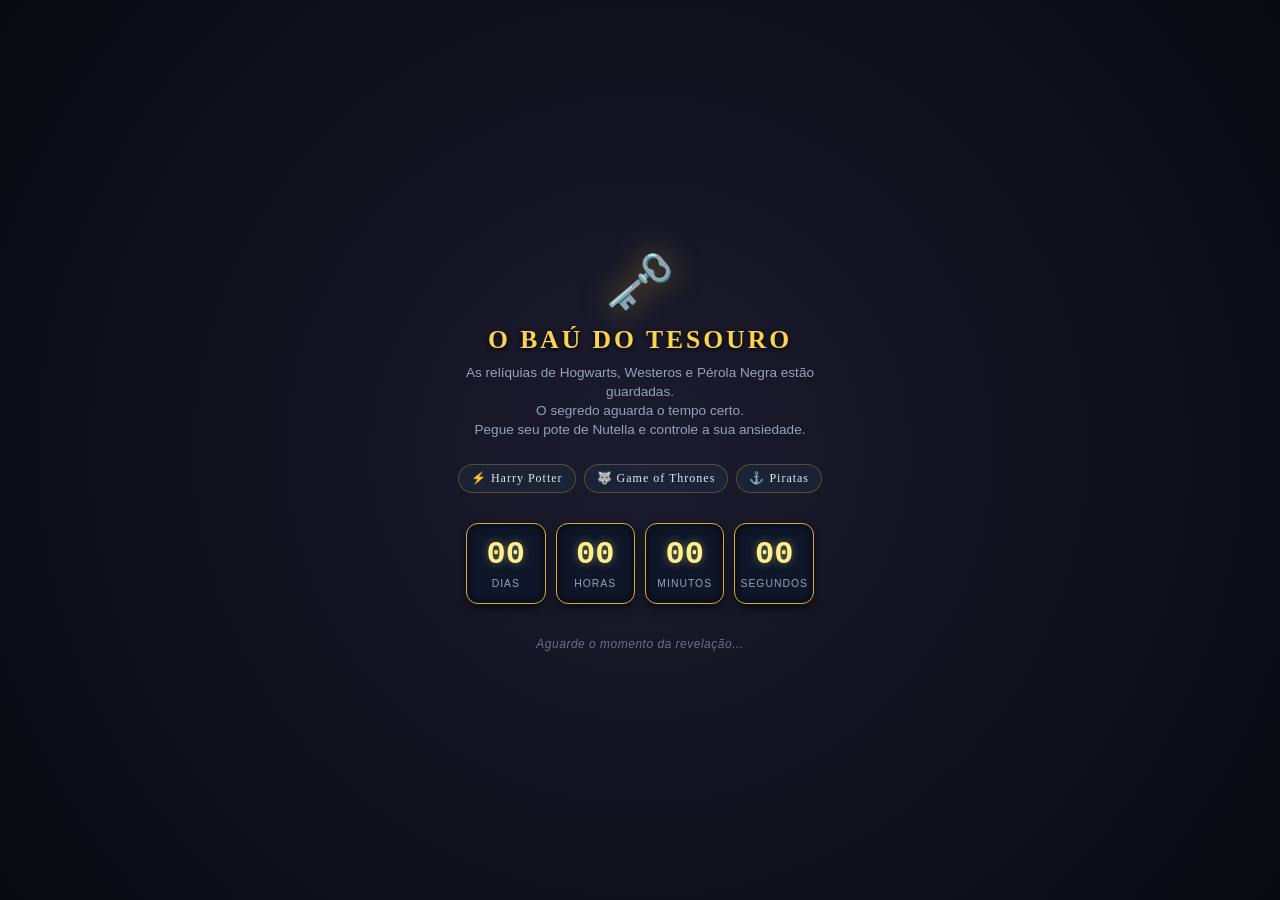
<file: index.html>
<!DOCTYPE html>
<html lang="pt-BR">
<head>
    <meta charset="UTF-8">
    <meta name="viewport" content="width=device-width, initial-scale=1.0">
    <title>O Despertar do Baú | Contagem Regressiva</title>
    <style>
        * {
            margin: 0;
            padding: 0;
            box-sizing: border-box;
            font-family: 'Cinzel', 'Georgia', serif;
        }

        body {
            background: radial-gradient(circle at center, #1b1b2f 0%, #090a0f 100%);
            color: #f3f4f6;
            display: flex;
            justify-content: center;
            align-items: center;
            min-height: 100vh;
            overflow: hidden;
            text-align: center;
            padding: 15px;
        }

        .container {
            max-width: 500px;
            width: 100%;
            padding: 20px;
            display: flex;
            flex-direction: column;
            align-items: center;
            justify-content: center;
        }

        .chest-icon {
            font-size: 3.5rem;
            margin-bottom: 10px;
            filter: drop-shadow(0 0 15px rgba(212, 175, 55, 0.6));
            animation: pulse-glow 3s infinite alternate;
        }

        @keyframes pulse-glow {
            0% { transform: scale(1); filter: drop-shadow(0 0 10px rgba(212, 175, 55, 0.4)); }
            100% { transform: scale(1.05); filter: drop-shadow(0 0 25px rgba(212, 175, 55, 0.9)); }
        }

        h1 {
            font-size: 1.6rem;
            margin-bottom: 8px;
            color: #fcd34d;
            text-transform: uppercase;
            letter-spacing: 3px;
            text-shadow: 0 2px 4px rgba(0,0,0,0.8);
        }

        .subtitle {
            font-size: 0.85rem;
            margin-bottom: 25px;
            color: #94a3b8;
            line-height: 1.4;
            max-width: 400px;
            font-family: 'Segoe UI', Tahoma, sans-serif;
        }

        .badges-grid {
            display: flex;
            justify-content: center;
            gap: 8px;
            margin-bottom: 30px;
            flex-wrap: wrap;
        }

        .badge {
            background: rgba(30, 41, 59, 0.7);
            border: 1px solid rgba(212, 175, 55, 0.3);
            padding: 6px 12px;
            border-radius: 20px;
            font-size: 0.75rem;
            color: #e2e8f0;
            letter-spacing: 1px;
            backdrop-filter: blur(5px);
        }

        .countdown {
            display: grid;
            grid-template-columns: repeat(4, 1fr);
            gap: 10px;
            width: 100%;
            margin-bottom: 25px;
        }

        .time-box {
            background: rgba(15, 23, 42, 0.9);
            border: 1px solid #d4af37;
            padding: 12px 5px;
            border-radius: 12px;
            box-shadow: inset 0 0 10px rgba(0,0,0,0.8), 0 4px 10px rgba(0,0,0,0.5);
        }

        .time-box span {
            display: block;
            font-size: 2rem;
            font-weight: bold;
            color: #fef08a;
            font-family: 'Courier New', Courier, monospace;
            text-shadow: 0 0 8px rgba(254, 240, 138, 0.4);
        }

        .time-box label {
            font-size: 0.65rem;
            color: #94a3b8;
            text-transform: uppercase;
            letter-spacing: 1px;
            font-family: 'Segoe UI', Tahoma, sans-serif;
        }

        /* Estilo do Botão Revelado */
        .reveal-btn {
            display: inline-block;
            background: linear-gradient(135deg, #d4af37 0%, #aa771c 100%);
            color: #090a0f;
            padding: 22px 28px;
            font-size: 1.1rem;
            font-weight: bold;
            text-transform: uppercase;
            letter-spacing: 2px;
            text-decoration: none;
            border-radius: 30px;
            box-shadow: 0 0 20px rgba(212, 175, 55, 0.6);
            transition: all 0.3s ease;
            animation: pulse-btn 2s infinite alternate;
            margin-top: 10px;
        }

        .reveal-btn:hover {
            transform: scale(1.05);
            background: linear-gradient(135deg, #fcd34d 0%, #d4af37 100%);
            box-shadow: 0 0 30px rgba(252, 211, 77, 0.9);
        }

        @keyframes pulse-btn {
            0% { transform: scale(1); }
            100% { transform: scale(1.03); }
        }

        .footer-note {
            margin-top: 8px;
            font-size: 0.75rem;
            color: #64748b;
            font-style: italic;
            font-family: 'Segoe UI', Tahoma, sans-serif;
            letter-spacing: 0.5px;
        }

        @media (max-width: 380px) {
            h1 { font-size: 1.4rem; }
            .time-box span { font-size: 1.6rem; }
            .time-box { padding: 10px 2px; }
        }
    </style>
</head>
<body>

    <div class="container">
        <div class="chest-icon">🗝️</div>
        <h1>O Baú do Tesouro</h1>
        <p class="subtitle">As relíquias de Hogwarts, Westeros e Pérola Negra estão guardadas.
            <br>O segredo aguarda o tempo certo.
            <br>Pegue seu pote de Nutella e controle a sua ansiedade.
        </p>

        <div class="badges-grid">
            <div class="badge">⚡ Harry Potter</div>
            <div class="badge">🐺 Game of Thrones</div>
            <div class="badge">⚓ Piratas</div>
        </div>

        <div id="content-area">
            <div class="countdown" id="countdown">
                <div class="time-box">
                    <span id="days">00</span>
                    <label>Dias</label>
                </div>
                <div class="time-box">
                    <span id="hours">00</span>
                    <label>Horas</label>
                </div>
                <div class="time-box">
                    <span id="minutes">00</span>
                    <label>Minutos</label>
                </div>
                <div class="time-box">
                    <span id="seconds">00</span>
                    <label>Segundos</label>
                </div>
            </div>
        </div>

        <div class="footer-note" id="footer-text">Aguarde o momento da revelação...</div>
    </div>

    <script>
        // DEFINA A DATA E HORA EXATA (Ano, Mês [0-11 onde 8 é Setembro], Dia, Hora, Minuto, Segundo)
        const targetDate = new Date(2026, 8, 7, 0, 0, 0).getTime();

        const countdownInterval = setInterval(() => {
            const now = new Date().getTime();
            const difference = targetDate - now;

            if (difference < 0) {
                clearInterval(countdownInterval);
                
                // Substitui o cronômetro pelo botão de redirecionamento
                document.getElementById("content-area").innerHTML = `
                    <div style="margin-bottom: 15px; font-size: 1.0rem; color: #4ade80; font-weight: bold; text-shadow: 0 0 10px rgba(74,222,128,0.5);">
                        O TEU TEMPO CHEGOU! O BAÚ JÁ PODE SER ABERTO!
                    </div>
                    <a href="menu.html" class="reveal-btn">Abrir o Baú</a>
                `;
                
                document.getElementById("footer-text").innerText = "Todas as barreiras foram rompidas.";
                return;
            }

            const days = Math.floor(difference / (1000 * 60 * 60 * 24));
            const hours = Math.floor((difference % (1000 * 60 * 60 * 24)) / (1000 * 60 * 60));
            const minutes = Math.floor((difference % (1000 * 60 * 60)) / (1000 * 60));
            const seconds = Math.floor((difference % (1000 * 60)) / 1000);

            document.getElementById("days").innerText = String(days).padStart(2, '0');
            document.getElementById("hours").innerText = String(hours).padStart(2, '0');
            document.getElementById("minutes").innerText = String(minutes).padStart(2, '0');
            document.getElementById("seconds").innerText = String(seconds).padStart(2, '0');
        }, 1000);
    </script>
</body>
</html>
</file>
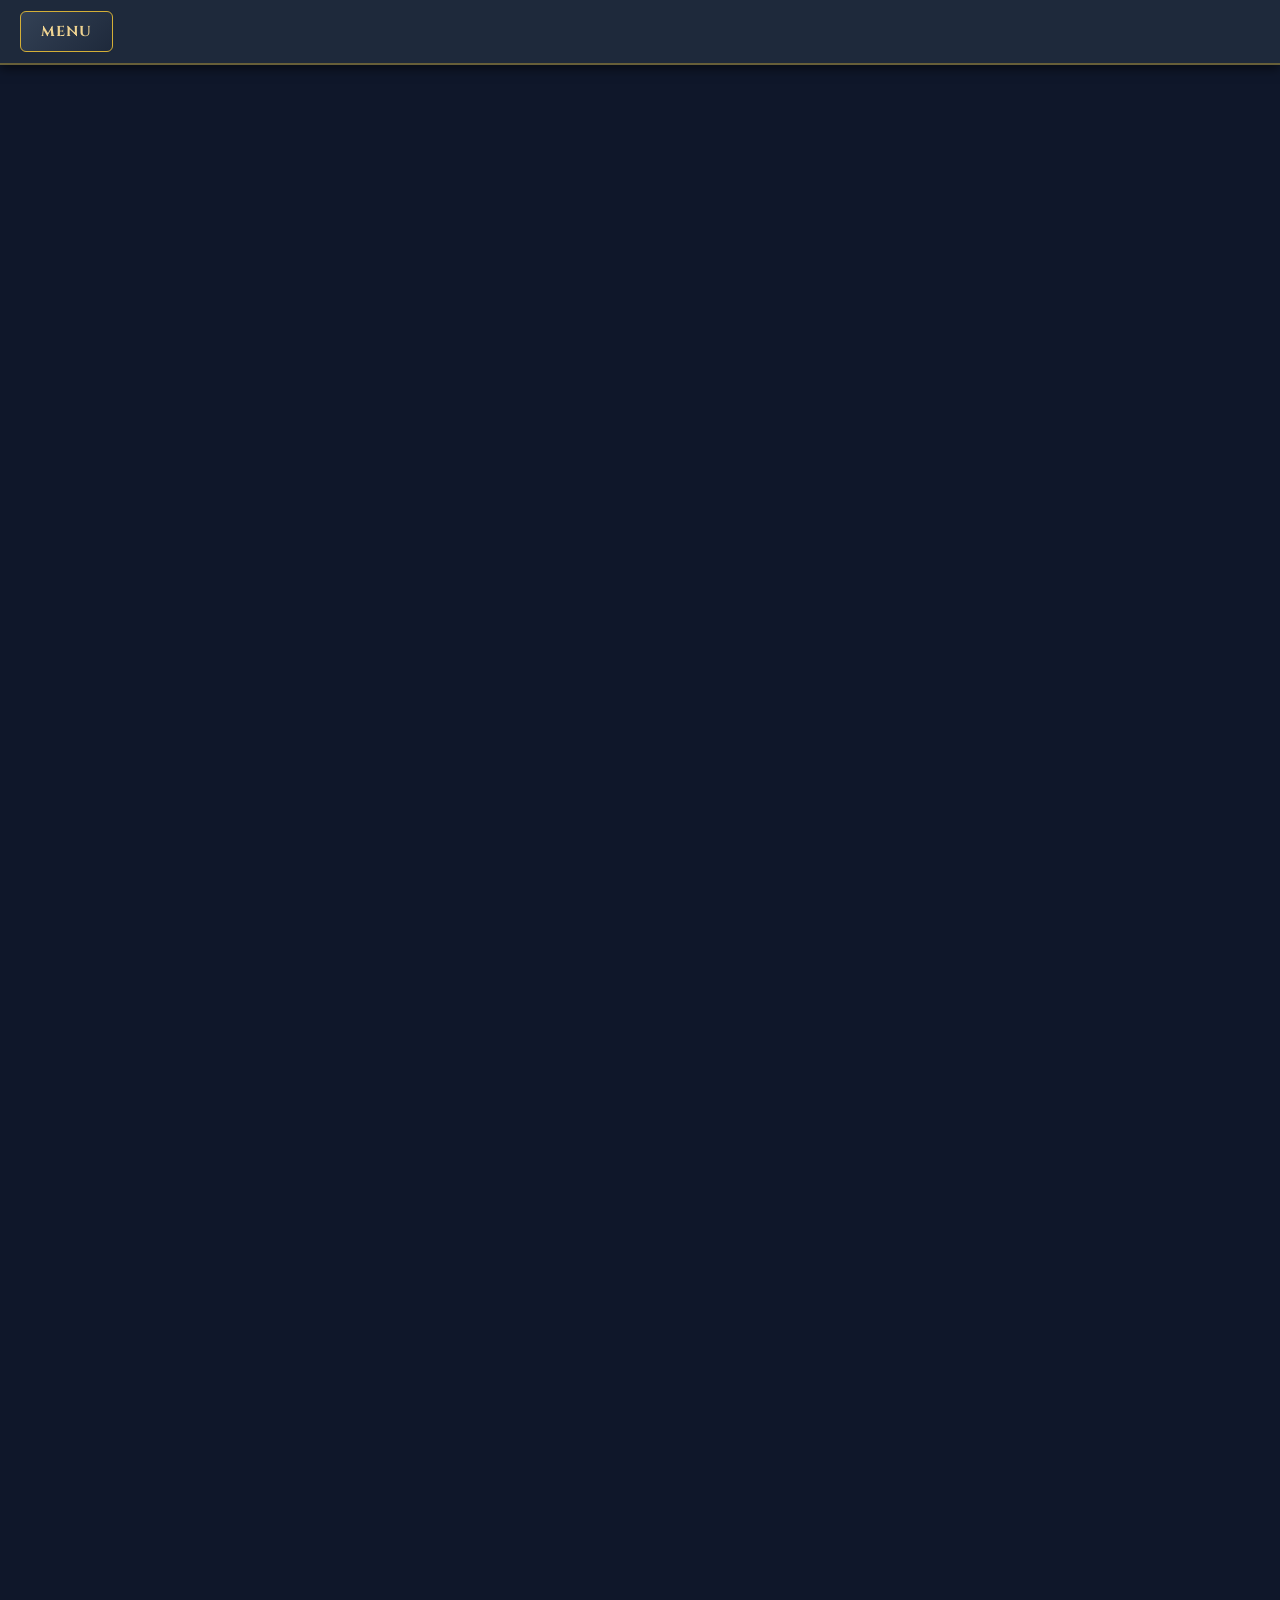
<file: got.html>
<!DOCTYPE html>
<html lang="pt-BR">
<head>
    <meta charset="UTF-8">
    <meta name="viewport" content="width=device-width, initial-scale=1.0">
    <title>Container Geral do Quiz</title>
    <link href="https://fonts.googleapis.com/css2?family=Cinzel:wght@600&display=swap" rel="stylesheet">
    <style>
        * {
            box-sizing: border-box;
            margin: 0;
            padding: 0;
        }

        body {
            min-height: 100vh;
            display: flex;
            flex-direction: column;
            background-color: #0f172a;
            font-family: 'Cinzel', serif;
            /* Permite a rolagem vertical quando o conteúdo passar da tela */
            overflow-y: auto; 
        }

        /* Topbar / Barra do Menu (Fixa no topo ao rolar) */
        .topbar {
            width: 100%;
            height: 65px;
            background: #1e293b;
            border-bottom: 2px solid rgba(212, 175, 55, 0.4);
            display: flex;
            align-items: center;
            padding: 0 20px;
            box-shadow: 0 4px 10px rgba(0, 0, 0, 0.5);
            position: sticky;
            top: 0;
            z-index: 100;
        }

        .btn-menu {
            background: linear-gradient(135deg, #334155, #1e293b);
            color: #f1d592;
            border: 1px solid #d4af37;
            padding: 10px 20px;
            border-radius: 6px;
            font-family: 'Cinzel', serif;
            font-weight: bold;
            font-size: 0.9rem;
            cursor: pointer;
            letter-spacing: 1px;
            transition: all 0.2s ease;
        }

        .btn-menu:hover {
            background: #d4af37;
            color: #0f172a;
            box-shadow: 0 0 10px rgba(212, 175, 55, 0.5);
        }

        /* Área Principal / Container do iframe */
        .content-area {
            flex: 1;
            width: 100%;
            display: flex;
            justify-content: center;
            align-items: flex-start;
        }
    </style>
</head>
<body>

    <!-- Barra Superior -->
    <header class="topbar">
        <button class="btn-menu" onclick="voltarAoMenu()">MENU</button>
        <audio id="musicaPagina" src="westeros.mp3" autoplay loop ></audio>
    </header>

    <!-- Área da Tela com o iframe do Genially -->
    <main class="content-area">
       <div style="width: 100%;"><div style="position: relative; padding-bottom: 211.11%; padding-top: 0; height: 0;"><iframe title="Game of Thrones" frameborder="0" width="450" height="950" style="position: absolute; top: 0; left: 0; width: 100%; height: 100%;" src="https://view.genially.com/6a6883aedb761e72ceba60c0" type="text/html" allowscriptaccess="always" allowfullscreen="true" scrolling="yes" allownetworking="all"></iframe> </div> </div>      
    </main>

    <script>
    const audio = document.getElementById('musicaPagina');
    const volumeMaximo = 0.05; // 10% do volume

    // 1. FADE-IN AO CARREGAR A PÁGINA
    window.addEventListener('DOMContentLoaded', () => {
        audio.volume = 0;
        audio.play().catch(error => {
            console.log("Autoplay bloqueado pelo navegador:", error);
        });

        let duracao = 1500; // 1.5 segundos de fade-in
        let intervalo = 50;
        let incremento = volumeMaximo / (duracao / intervalo);

        let fadeIn = setInterval(() => {
            if (audio.volume < volumeMaximo - incremento) {
                audio.volume += incremento;
            } else {
                audio.volume = volumeMaximo; // Trava exatamente em 10%
                clearInterval(fadeIn);
            }
        }, intervalo);
    });

    // 2. FADE-OUT AO CLICAR NO LINK
    document.querySelector('.btn-menu').addEventListener('click', function(e) {
        e.preventDefault(); // Impede a troca imediata de página
        
        let destino = this.href;
        let duracao = 500; // 1 segundo de fade-out
        let intervalo = 50;
        let decremento = audio.volume / (duracao / intervalo);

        let fadeOut = setInterval(() => {
            if (audio.volume > decremento) {
                audio.volume -= decremento;
            } else {
                audio.volume = 0;
                audio.pause();
                clearInterval(fadeOut);
                
                // Vai para a próxima página após o som sumir
                window.location.href = "menu.html";
            }
        }, intervalo);
    });
       
        //     function voltarAoMenu() {
        //     window.location.href = "menu.html";
        // }
    </script>

</body>
</html>
</file>
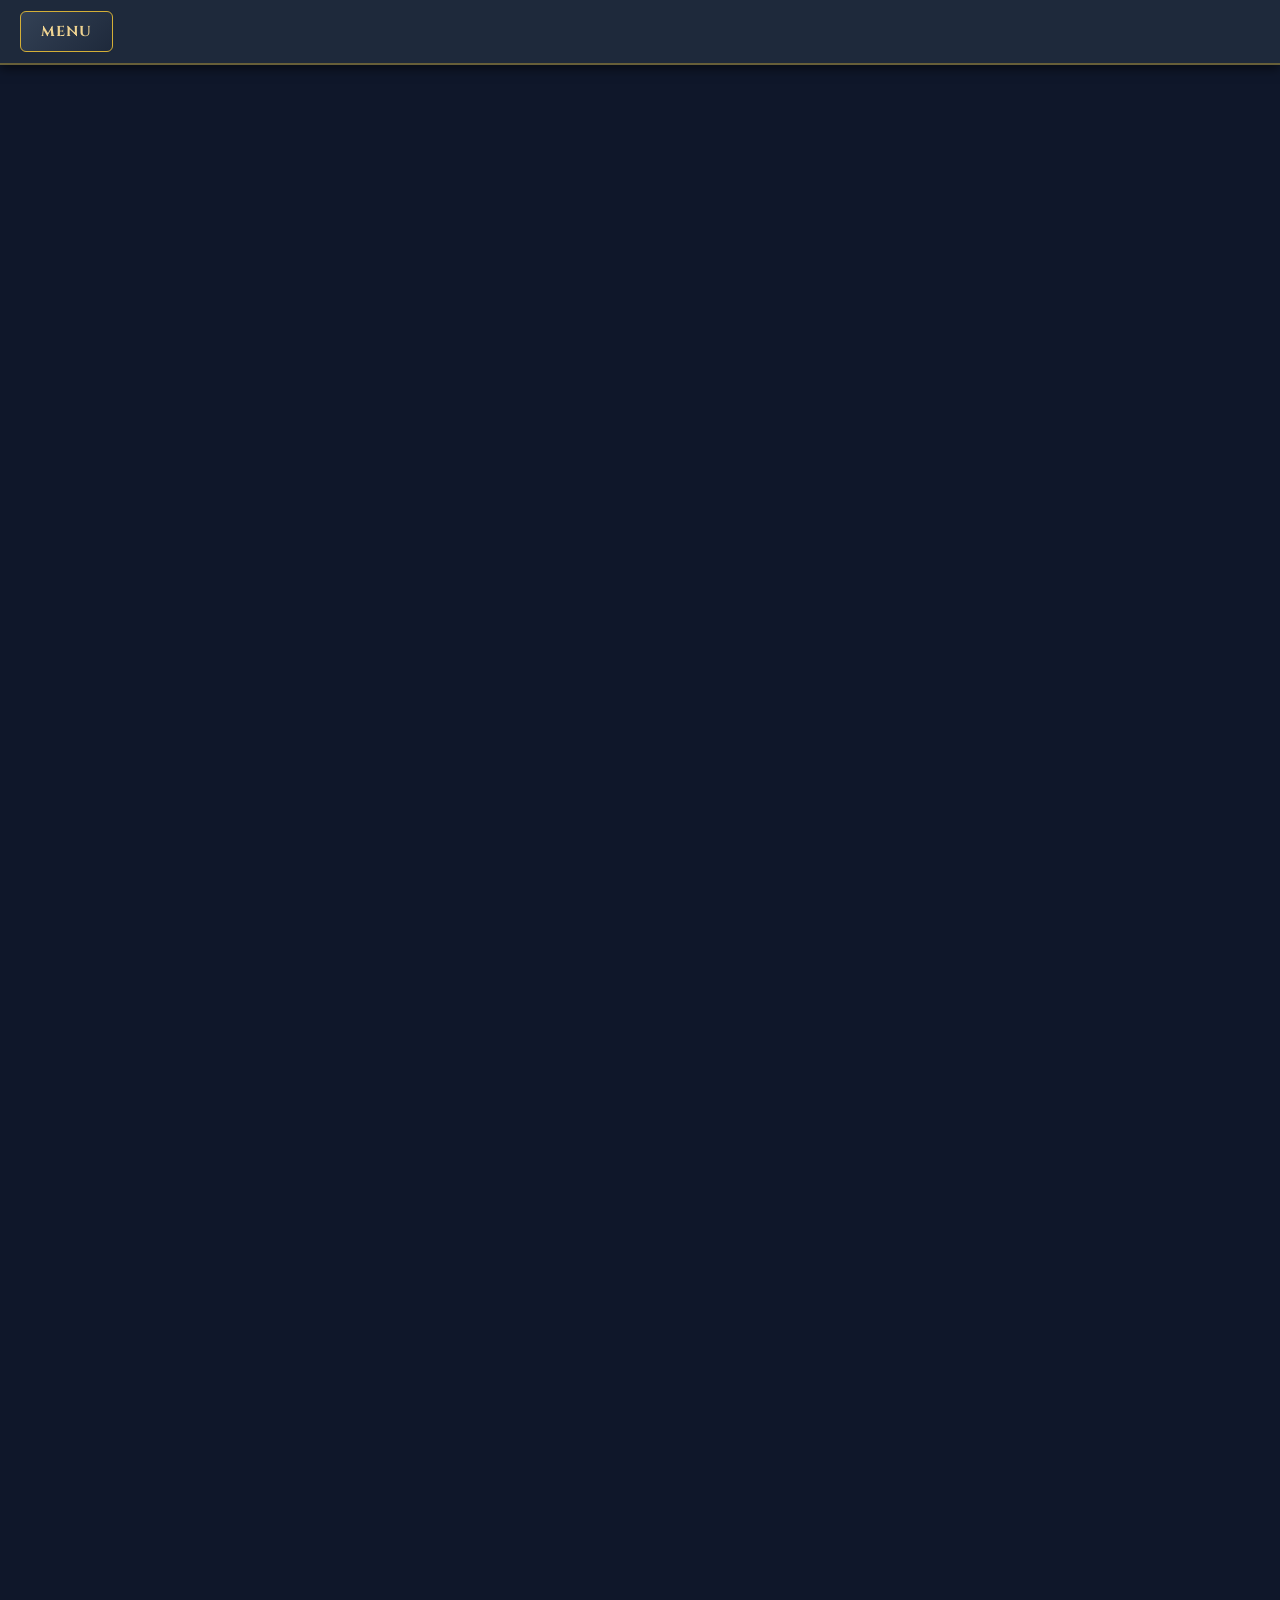
<file: hp.html>
<!DOCTYPE html>
<html lang="pt-BR">
<head>
    <meta charset="UTF-8">
    <meta name="viewport" content="width=device-width, initial-scale=1.0">
    <title>Container Geral do Quiz</title>
    <link href="https://fonts.googleapis.com/css2?family=Cinzel:wght@600&display=swap" rel="stylesheet">
    <style>
        * {
            box-sizing: border-box;
            margin: 0;
            padding: 0;
        }

        body {
            min-height: 100vh;
            display: flex;
            flex-direction: column;
            background-color: #0f172a;
            font-family: 'Cinzel', serif;
            /* Permite a rolagem vertical quando o conteúdo passar da tela */
            overflow-y: auto; 
        }

        /* Topbar / Barra do Menu (Fixa no topo ao rolar) */
        .topbar {
            width: 100%;
            height: 65px;
            background: #1e293b;
            border-bottom: 2px solid rgba(212, 175, 55, 0.4);
            display: flex;
            align-items: center;
            padding: 0 20px;
            box-shadow: 0 4px 10px rgba(0, 0, 0, 0.5);
            position: sticky;
            top: 0;
            z-index: 100;
        }

        .btn-menu {
            background: linear-gradient(135deg, #334155, #1e293b);
            color: #f1d592;
            border: 1px solid #d4af37;
            padding: 10px 20px;
            border-radius: 6px;
            font-family: 'Cinzel', serif;
            font-weight: bold;
            font-size: 0.9rem;
            cursor: pointer;
            letter-spacing: 1px;
            transition: all 0.2s ease;
        }

        .btn-menu:hover {
            background: #d4af37;
            color: #0f172a;
            box-shadow: 0 0 10px rgba(212, 175, 55, 0.5);
        }

        /* Área Principal / Container do iframe */
        .content-area {
            flex: 1;
            width: 100%;
            display: flex;
            justify-content: center;
            align-items: flex-start;
        }
    </style>
</head>
<body>

    <!-- Barra Superior -->
    <header class="topbar">
        <button class="btn-menu" onclick="voltarAoMenu()">MENU</button>
        <audio id="musicaPagina" src="hp.mp3" autoplay loop ></audio>
    </header>

    <!-- Área da Tela com o iframe do Genially -->
    <main class="content-area">
       <div style="width: 100%;">
            <div style="position: relative; padding-bottom: 200%; padding-top: 0; height: 0;">
                <iframe title="Harry Potter" frameborder="0" width="450" height="900" style="position: absolute; top: 0; left: 0; width: 100%; height: 100%;" src="https://view.genially.com/6a709fe3b8533bc7df1ad382" type="text/html" allowscriptaccess="always" allowfullscreen="true" scrolling="yes" allownetworking="all"></iframe> 
            </div> 
        </div>      
    </main>

    <script>
       const audio = document.getElementById('musicaPagina');
    const volumeMaximo = 0.05; // 10% do volume

    // 1. FADE-IN AO CARREGAR A PÁGINA
    window.addEventListener('DOMContentLoaded', () => {
        audio.volume = 0;
        audio.play().catch(error => {
            console.log("Autoplay bloqueado pelo navegador:", error);
        });

        let duracao = 1500; // 1.5 segundos de fade-in
        let intervalo = 50;
        let incremento = volumeMaximo / (duracao / intervalo);

        let fadeIn = setInterval(() => {
            if (audio.volume < volumeMaximo - incremento) {
                audio.volume += incremento;
            } else {
                audio.volume = volumeMaximo; // Trava exatamente em 10%
                clearInterval(fadeIn);
            }
        }, intervalo);
    });

    // 2. FADE-OUT AO CLICAR NO LINK
    document.querySelector('.btn-menu').addEventListener('click', function(e) {
        e.preventDefault(); // Impede a troca imediata de página
        
        let destino = this.href;
        let duracao = 500; // 1 segundo de fade-out
        let intervalo = 50;
        let decremento = audio.volume / (duracao / intervalo);

        let fadeOut = setInterval(() => {
            if (audio.volume > decremento) {
                audio.volume -= decremento;
            } else {
                audio.volume = 0;
                audio.pause();
                clearInterval(fadeOut);
                
                // Vai para a próxima página após o som sumir
                window.location.href = "menu.html";
            }
        }, intervalo);
    });
    </script>

</body>
</html>
</file>
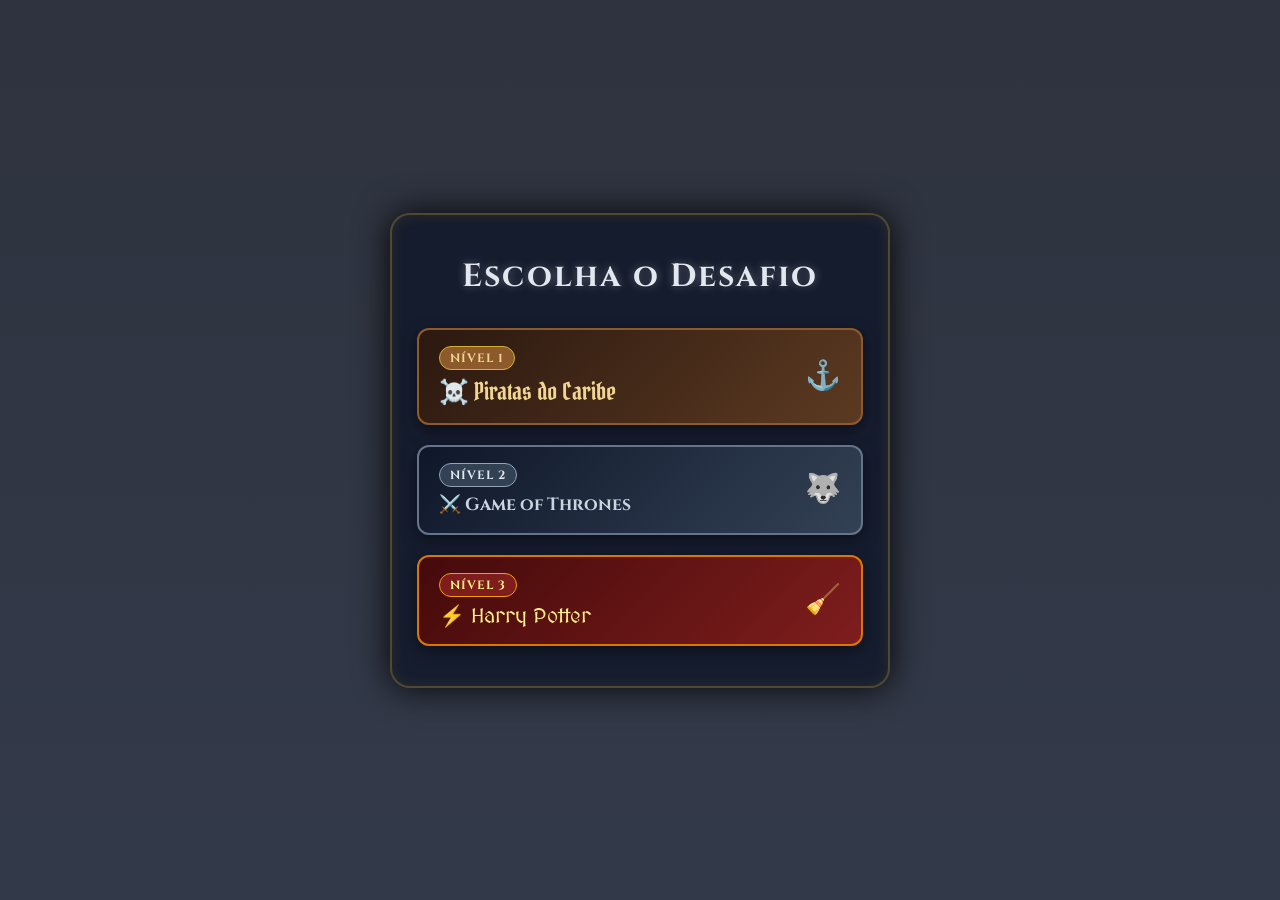
<file: menu-ios.html>
<!DOCTYPE html>
<html lang="pt-BR">
<head>
    <meta charset="UTF-8">
    <meta name="viewport" content="width=device-width, initial-scale=1.0">
    <title>Menu de Desafios</title>
    <!-- Fontes do Google -->
    <link href="https://fonts.googleapis.com/css2?family=Cinzel:wght@700&family=MedievalSharp&family=Pirata+One&display=swap" rel="stylesheet">
    <style>
        * {
            box-sizing: border-box;
            margin: 0;
            padding: 0;
        }

        body {
            min-height: 100vh;
            display: flex;
            justify-content: center;
            align-items: center;
            background: 
                linear-gradient(rgba(10, 15, 29, 0.85), rgba(15, 23, 42, 0.85)),
                url('https://images.unsplash.com/photo-1518709268805-4e9042af9f23?q=80&w=1600&auto=format&fit=crop');
            background-size: cover;
            background-position: center;
            font-family: 'Cinzel', serif;
            color: #fff;
        }

        .container {
            width: 90%;
            max-width: 500px;
            background: rgba(15, 23, 42, 0.8);
            backdrop-filter: blur(12px);
            border: 2px solid rgba(212, 175, 55, 0.3);
            border-radius: 20px;
            padding: 40px 25px;
            text-align: center;
            box-shadow: 0 0 35px rgba(0, 0, 0, 0.9), inset 0 0 15px rgba(212, 175, 55, 0.1);
        }

        h1 {
            font-size: 2rem;
            margin-bottom: 30px;
            color: #e2e8f0;
            text-shadow: 0 0 10px rgba(255, 255, 255, 0.3);
            letter-spacing: 2px;
        }

        .menu-list {
            display: flex;
            flex-direction: column;
            gap: 20px;
        }

        .btn-theme {
            width: 100%;
            padding: 16px 20px;
            border-radius: 12px;
            cursor: pointer;
            display: flex;
            align-items: center;
            justify-content: space-between;
            transition: all 0.3s cubic-bezier(0.4, 0, 0.2, 1);
            position: relative;
            overflow: hidden;
            text-decoration: none; /* Remove o sublinhado dos links */
        }

        .btn-theme:hover {
            transform: translateY(-3px) scale(1.02);
        }

        .btn-content {
            display: flex;
            flex-direction: column;
            align-items: flex-start;
            gap: 6px;
        }

        .title {
            display: flex;
            align-items: center;
            gap: 8px;
        }

        /* Estilo da Tag de Nível */
        .level-badge {
            font-size: 0.75rem;
            font-family: 'Cinzel', serif;
            font-weight: bold;
            padding: 3px 10px;
            border-radius: 20px;
            letter-spacing: 1px;
            text-transform: uppercase;
        }

        /* 1. Botão Piratas do Caribe */
        .btn-pirates {
            background: linear-gradient(135deg, #2b1810, #5c3a21);
            color: #f1d592;
            border: 2px solid #8c5a2b;
            box-shadow: 0 4px 15px rgba(0, 0, 0, 0.5);
        }
        .btn-pirates .title {
            font-family: 'Pirata One', cursive;
            font-size: 1.5rem;
        }
        .btn-pirates .level-badge {
            background: #8c5a2b;
            color: #f1d592;
            border: 1px solid #d4af37;
        }
        .btn-pirates:hover {
            border-color: #d4af37;
            box-shadow: 0 0 20px rgba(212, 175, 55, 0.4);
        }

        /* 2. Botão Game of Thrones */
        .btn-got {
            background: linear-gradient(135deg, #0f172a, #334155);
            color: #cbd5e1;
            border: 2px solid #64748b;
            box-shadow: 0 4px 15px rgba(0, 0, 0, 0.5);
        }
        .btn-got .title {
            font-family: 'Cinzel', serif;
            font-weight: 700;
            font-size: 1.1rem;
        }
        .btn-got .level-badge {
            background: #334155;
            color: #e2e8f0;
            border: 1px solid #94a3b8;
        }
        .btn-got:hover {
            border-color: #94a3b8;
            color: #ffffff;
            box-shadow: 0 0 20px rgba(148, 163, 184, 0.4);
        }

        /* 3. Botão Harry Potter */
        .btn-hp {
            background: linear-gradient(135deg, #450a0a, #7f1d1d);
            color: #fef08a;
            border: 2px solid #d97706;
            box-shadow: 0 4px 15px rgba(0, 0, 0, 0.5);
        }
        .btn-hp .title {
            font-family: 'MedievalSharp', cursive;
            font-size: 1.3rem;
        }
        .btn-hp .level-badge {
            background: #7f1d1d;
            color: #fef08a;
            border: 1px solid #f59e0b;
        }
        .btn-hp:hover {
            border-color: #f59e0b;
            box-shadow: 0 0 20px rgba(245, 158, 11, 0.5);
        }

        .icon-main {
            font-size: 1.8rem;
            margin-left: 10px;
        }
    </style>
</head>
<body>

    <div class="container">
        <h1>Escolha o Desafio</h1>
        <audio id="musicaPagina" src="intro.mp3" autoplay loop muted></audio>
        <div class="menu-list">
            <!-- Botão 1: Piratas do Caribe -->
            <a href="piratas.html" class="btn-theme btn-pirates">
                <div class="btn-content">
                    <span class="level-badge">Nível 1</span>
                    <span class="title">☠️ Piratas do Caribe</span>
                </div>
                <span class="icon-main">⚓</span>
            </a>

            <!-- Botão 2: Game of Thrones -->
            <a href="got.html" class="btn-theme btn-got">
                <div class="btn-content">
                    <span class="level-badge">Nível 2</span>
                    <span class="title">⚔️ Game of Thrones</span>
                </div>
                <span class="icon-main">🐺</span>
            </a>

            <!-- Botão 3: Harry Potter -->
            <a href="hp.html" class="btn-theme btn-hp">
                <div class="btn-content">
                    <span class="level-badge">Nível 3</span>
                    <span class="title">⚡ Harry Potter</span>
                </div>
                <span class="icon-main">🧹</span>
            </a>
        </div>
    </div>

        <script>
    const audio = document.getElementById('musicaPagina');
    const volumeMaximo = 0.08; 

    window.addEventListener('DOMContentLoaded', () => {
        audio.volume = 0;
        
        // O play() com 'muted' é aceito instantaneamente por Android e iOS
        audio.play().then(() => {
            // Assim que o navegador autoriza a reprodução, tiramos o mudo programaticamente
            audio.muted = false;
        }).catch(error => {
            console.log("Autoplay barrado:", error);
        });

        let duracao = 1500; 
        let intervalo = 50;
        let incremento = volumeMaximo / (duracao / intervalo);

        let fadeIn = setInterval(() => {
            if (audio.volume < volumeMaximo - incremento) {
                audio.volume += incremento;
            } else {
                audio.volume = volumeMaximo; 
                clearInterval(fadeIn);
            }
        }, intervalo);
    });

    // 2. CONTROLE DE CLIQUES E LINKS
    document.querySelectorAll('.btn-theme').forEach(botao => {
        botao.addEventListener('click', function(e) {
            e.preventDefault(); // Impede o comportamento padrão do link

            // Pega o destino de forma segura usando getAttribute
            let destino = this.getAttribute('href');
            if (!destino || destino === '#') return;

            // Garante que o iOS permita tocar áudio no clique caso o autoplay tenha falhado
            if (audio.paused) {
                audio.volume = volumeMaximo;
                audio.play().catch(err => console.log("Erro ao tocar no clique:", err));
            }

            let duracao = 400; // Fade-out rápido para não atrasar o iOS
            let intervalo = 50;
            let decremento = audio.volume / (duracao / intervalo);

            let fadeOut = setInterval(() => {
                if (audio.volume > decremento) {
                    audio.volume -= decremento;
                } else {
                    audio.volume = 0;
                    audio.pause();
                    clearInterval(fadeOut);
                }
            }, intervalo);

            // Redireciona com segurança após um breve instante (garante que o iOS não bloqueie a navegação)
            setTimeout(() => {
                window.location.href = destino;
            }, 300);
        });
    });
             
    </script>

</body>
</html>
</file>
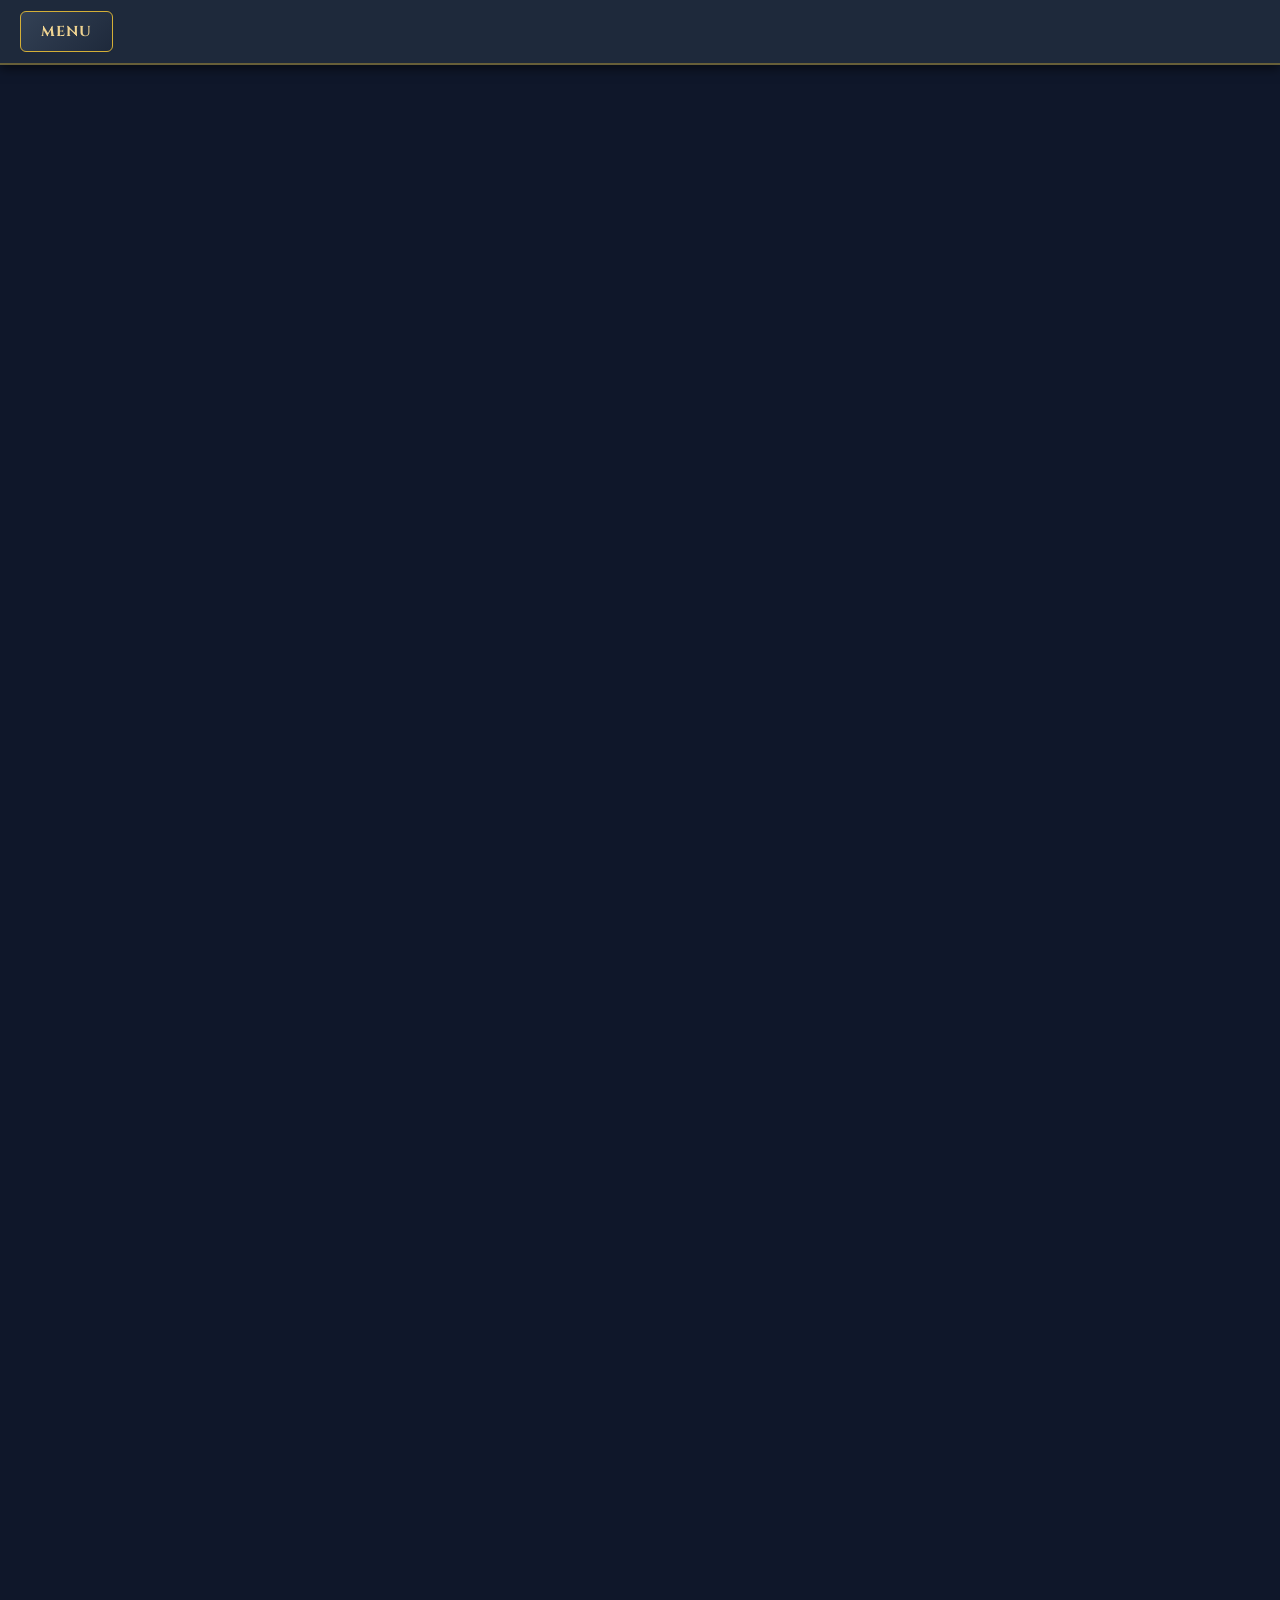
<file: piratas.html>
<!DOCTYPE html>
<html lang="pt-BR">
<head>
    <meta charset="UTF-8">
    <meta name="viewport" content="width=device-width, initial-scale=1.0">
    <title>Container Geral do Quiz</title>
    <link href="https://fonts.googleapis.com/css2?family=Cinzel:wght@600&display=swap" rel="stylesheet">
    <style>
        * {
            box-sizing: border-box;
            margin: 0;
            padding: 0;
        }

        body {
            min-height: 100vh;
            display: flex;
            flex-direction: column;
            background-color: #0f172a;
            font-family: 'Cinzel', serif;
            /* Permite a rolagem vertical quando o conteúdo passar da tela */
            overflow-y: auto; 
        }

        /* Topbar / Barra do Menu (Fixa no topo ao rolar) */
        .topbar {
            width: 100%;
            height: 65px;
            background: #1e293b;
            border-bottom: 2px solid rgba(212, 175, 55, 0.4);
            display: flex;
            align-items: center;
            padding: 0 20px;
            box-shadow: 0 4px 10px rgba(0, 0, 0, 0.5);
            position: sticky;
            top: 0;
            z-index: 100;
        }

        .btn-menu {
            background: linear-gradient(135deg, #334155, #1e293b);
            color: #f1d592;
            border: 1px solid #d4af37;
            padding: 10px 20px;
            border-radius: 6px;
            font-family: 'Cinzel', serif;
            font-weight: bold;
            font-size: 0.9rem;
            cursor: pointer;
            letter-spacing: 1px;
            transition: all 0.2s ease;
        }

        .btn-menu:hover {
            background: #d4af37;
            color: #0f172a;
            box-shadow: 0 0 10px rgba(212, 175, 55, 0.5);
        }

        /* Área Principal / Container do iframe */
        .content-area {
            flex: 1;
            width: 100%;
            display: flex;
            justify-content: center;
            align-items: flex-start;
        }
    </style>
</head>
<body>
    


    <!-- Barra Superior -->
    <header class="topbar">
        <button class="btn-menu" >MENU</button>
        <audio id="musicaPagina" src="pirata.mp3" autoplay loop ></audio>
    </header>

    <!-- Área da Tela com o iframe do Genially -->
    <main class="content-area">
       <div style="width: 100%;"><div style="position: relative; padding-bottom: 200%; padding-top: 0; height: 0;"><iframe title="Genially sem título" frameborder="0" width="450" height="900" style="position: absolute; top: 0; left: 0; width: 100%; height: 100%;" src="https://view.genially.com/6a6366e4c510041ac6e5cb22" type="text/html" allowscriptaccess="always" allowfullscreen="true" scrolling="yes" allownetworking="all"></iframe> </div> </div>
    </main>

    <script>
    const audio = document.getElementById('musicaPagina');
    const volumeMaximo = 0.04; // 10% do volume

    // 1. FADE-IN AO CARREGAR A PÁGINA
    window.addEventListener('DOMContentLoaded', () => {
        audio.volume = 0;
        audio.play().catch(error => {
            console.log("Autoplay bloqueado pelo navegador:", error);
        });

        let duracao = 1500; // 1.5 segundos de fade-in
        let intervalo = 50;
        let incremento = volumeMaximo / (duracao / intervalo);

        let fadeIn = setInterval(() => {
            if (audio.volume < volumeMaximo - incremento) {
                audio.volume += incremento;
            } else {
                audio.volume = volumeMaximo; // Trava exatamente em 10%
                clearInterval(fadeIn);
            }
        }, intervalo);
    });

    // 2. FADE-OUT AO CLICAR NO LINK
    document.querySelector('.btn-menu').addEventListener('click', function(e) {
        e.preventDefault(); // Impede a troca imediata de página
        
        let destino = this.href;
        let duracao = 500; // 1 segundo de fade-out
        let intervalo = 50;
        let decremento = audio.volume / (duracao / intervalo);

        let fadeOut = setInterval(() => {
            if (audio.volume > decremento) {
                audio.volume -= decremento;
            } else {
                audio.volume = 0;
                audio.pause();
                clearInterval(fadeOut);
                
                // Vai para a próxima página após o som sumir
                window.location.href = "menu.html";
            }
        }, intervalo);
    });
       
        //     function voltarAoMenu() {
        //     window.location.href = "menu.html";
        // }
    </script>

</body>
</html>
</file>
